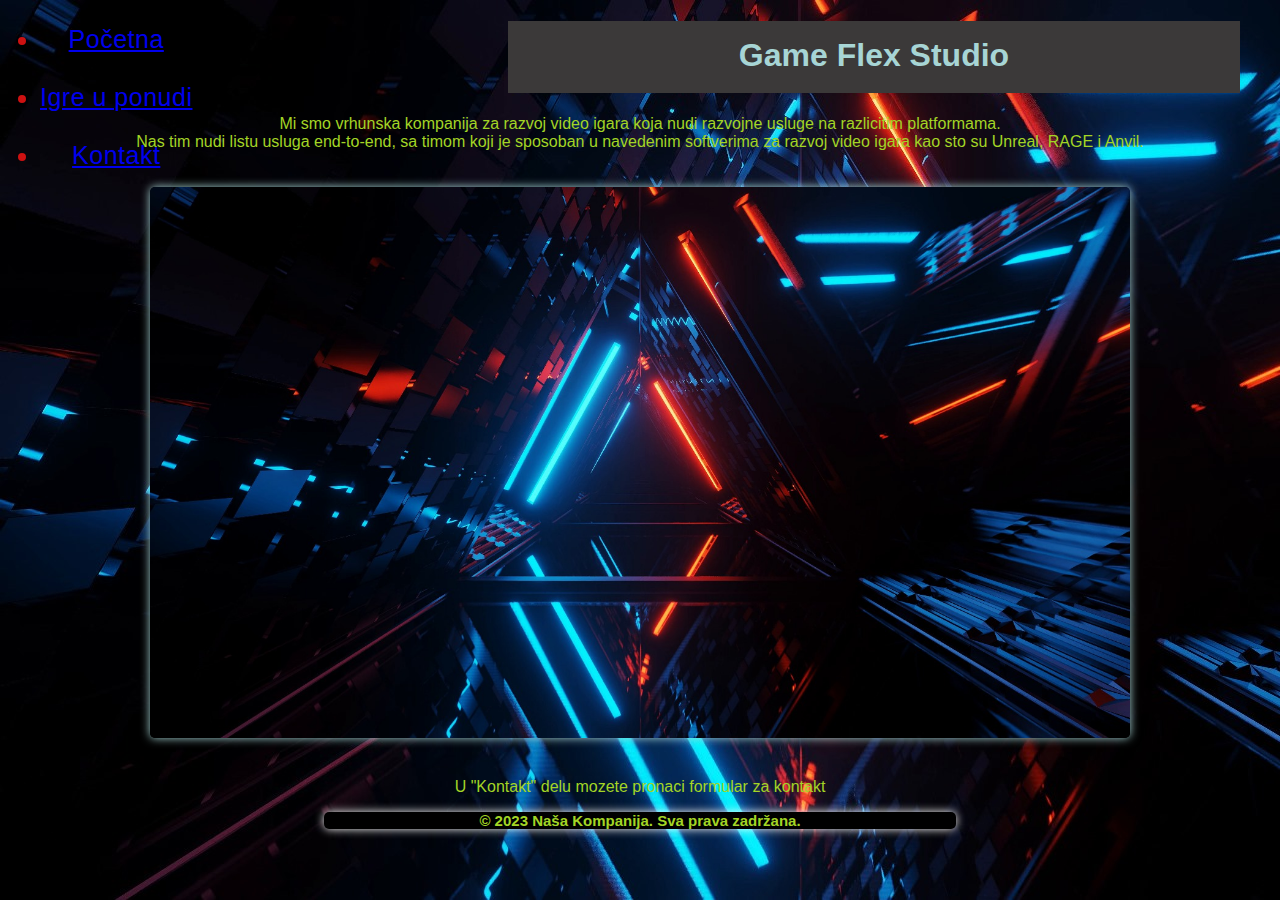
<file: index.html>
<!DOCTYPE html>
<html lang="en">
<head>
     <meta charset="UTF-8">
     <meta name="viewport" content="width=device-width, initial-scale=1.0">
     <link rel="stylesheet" href="style.css">
     <title>Game Flex Studio</title>
</head>

<body>

  <h1>Game Flex Studio</h1>
  <p>Mi smo vrhunska kompanija za razvoj video igara koja nudi razvojne usluge na razlicitim platformama. <br> Nas tim nudi listu usluga end-to-end, sa timom koji je sposoban u navedenim softverima za razvoj video igara kao sto su Unreal, RAGE i Anvil. </p>
  <div class="container" id="pocetna">
          <img id="igre-img" src="images/background-img.jpg">
  </div>

     <nav class="navbar">
       <ul>
         <li>
          <a href="index.html">Početna</a>
        </li><br>
         <li>
          <a href="gallery.html">Igre u ponudi</a>
        </li><br>
         <li>
          <a href="contact.html">Kontakt</a>
         </li>
       </ul>
     </nav>

      <section>
          <p>U "Kontakt" delu mozete pronaci formular za kontakt</p>
      </section>
      <footer>
          <p>&copy; 2023 Naša Kompanija. Sva prava zadržana.</p>
      </footer>
</body>
</html>
</file>
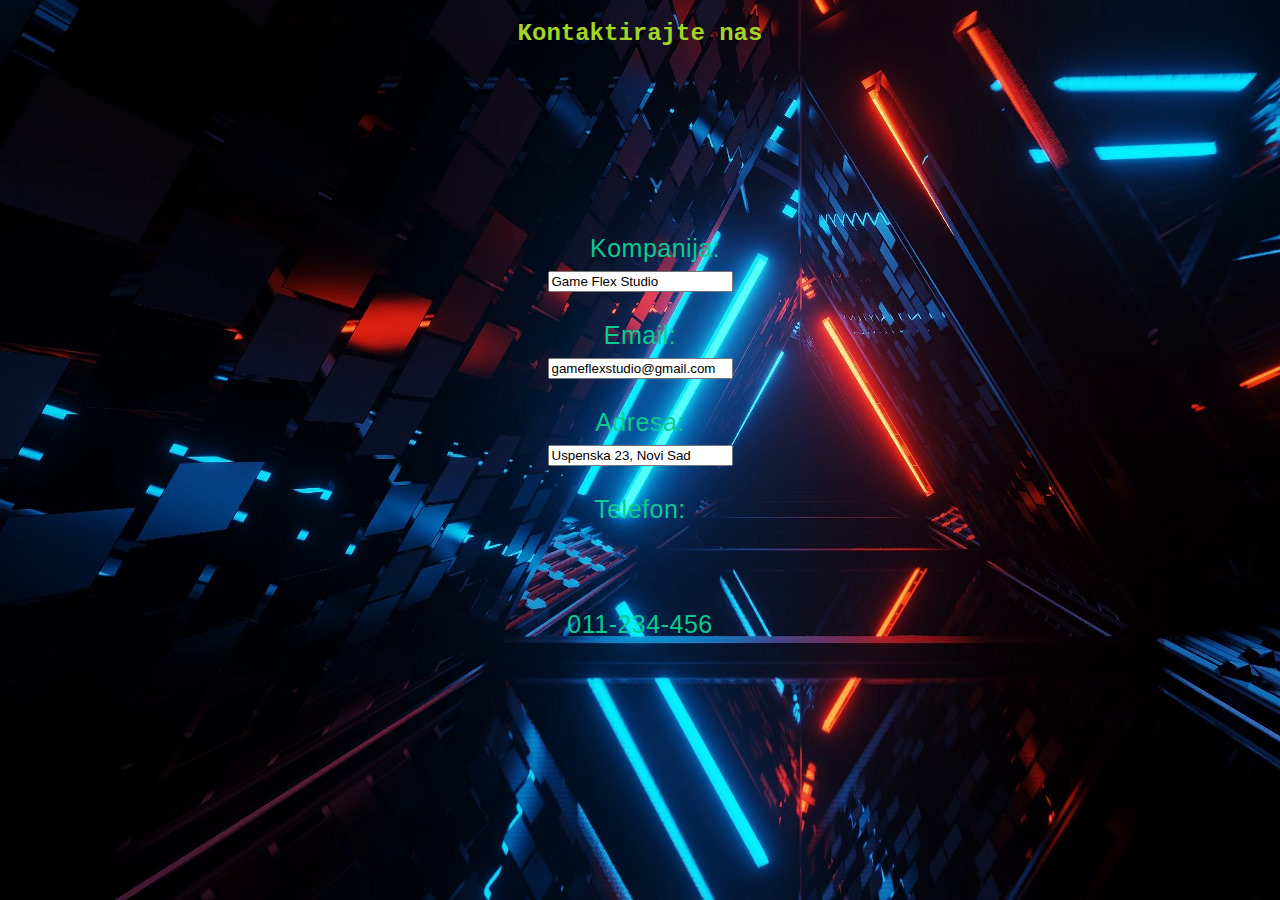
<file: contact.html>
<!DOCTYPE html>
<html lang="en">
<head>
     <meta charset="UTF-8">
     <meta name="viewport" content="width=device-width, initial-scale=1.0">
     <link rel="stylesheet" href="style.css">
     <title>Kontakt</title>
</head>

<body>
     <h2>Kontaktirajte nas</h2>

     <nav class="contact" id="contact">
          <section>
               <form>
                    <br><br>
                    <label for="ime">Kompanija: </label>
                    <input type="text" id="ime" name="kompanija" value="Game Flex Studio"> <br><br>
                    <label for="email"> Email: </label>
                    <input type="text" id="email" name="email" value="gameflexstudio@gmail.com"><br><br>
                    <label for="adress"> Adresa: </label>
                    <input type="text" id="adress" name="adresa" value="Uspenska 23, Novi Sad"><br><br>
                    <label for="telefon"> Telefon: </label>
                    <span id="telefon"> 011-234-456</span>
               </form>
          </section>
     </nav>
</body>
</html>
</file>
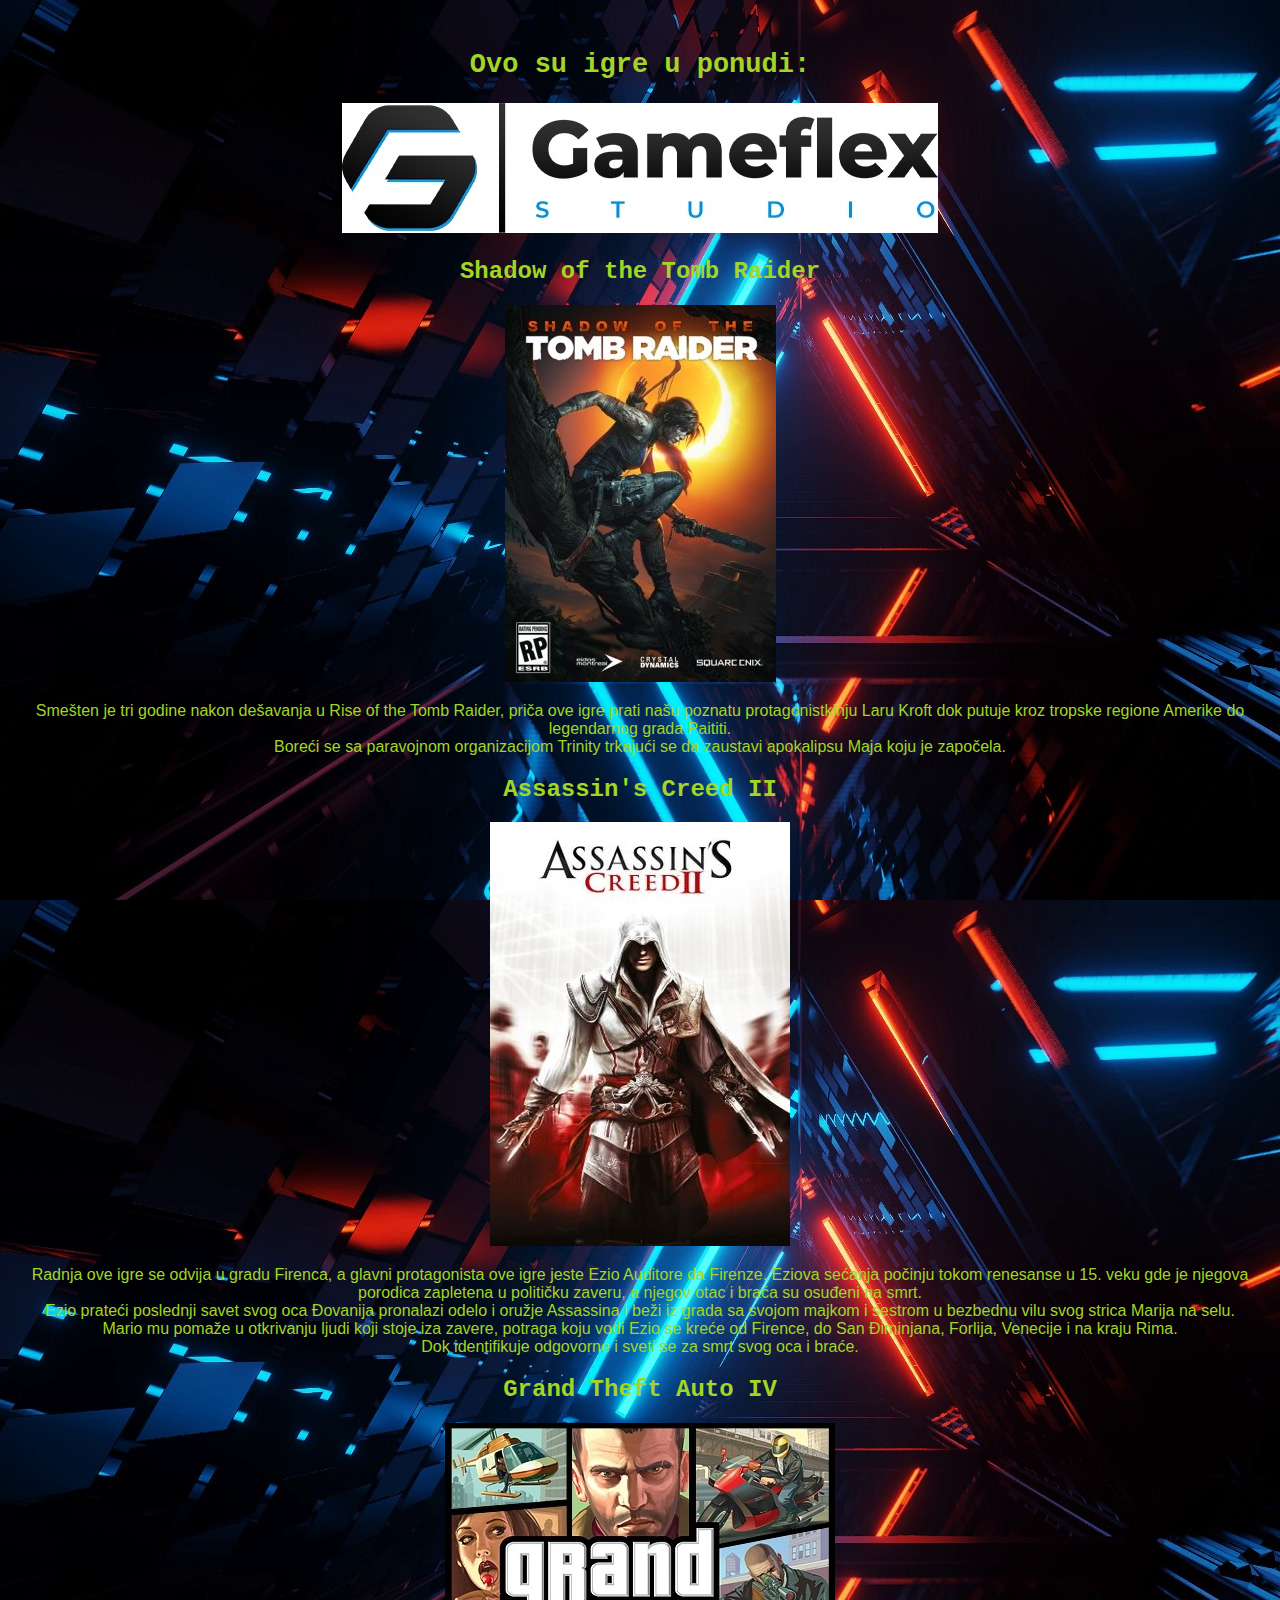
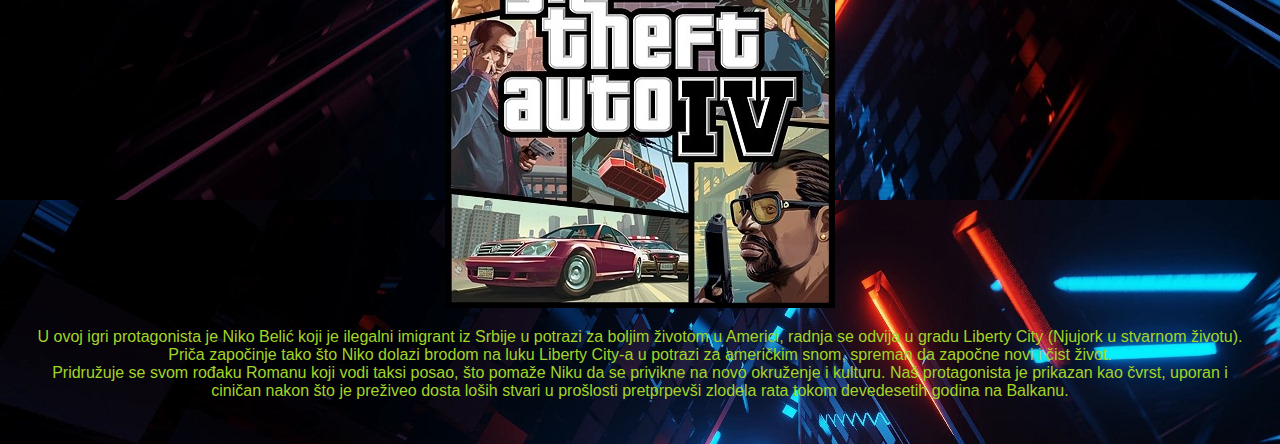
<file: gallery.html>
<!DOCTYPE html>
<html lang="en">
<head>
     <meta charset="UTF-8">
     <meta name="viewport" content="width=device-width, initial-scale=1.0">
     <link rel="stylesheet" href="style.css">
     <title>Igre u ponudi</title>
</head>
<body>
     <div class="container" id="images">

     <div id="header">
          <h2> Ovo su igre u ponudi: </h2>
          <img id="igre-img2" src="images/igre-img.jpg">
  </div>
  
  <div class="img-section" id="prva-slika">
      <h2 class="img-title">Shadow of the Tomb Raider</h2>
      <img src="images/prva-img.jpg">
      <p>Smešten je tri godine nakon dešavanja u Rise of the Tomb Raider, priča ove igre prati našu poznatu protagonistkinju Laru Kroft dok putuje kroz tropske regione Amerike do legendarnog grada Paititi.<br>
         Boreći se sa paravojnom organizacijom Trinity trkajući se da zaustavi apokalipsu Maja koju je započela.</p>
  </div>
  
  <div class="img-section" id="druga-slika" >
     <h2 class="img-title">Assassin's Creed II</h2>
     <img src="images/druga-img.jpg">
     <p>Radnja ove igre se odvija u gradu Firenca, a glavni protagonista ove igre jeste Ezio Auditore da Firenze. Eziova sećanja počinju tokom renesanse u 15. veku gde je njegova porodica zapletena u političku zaveru, a njegov otac i braća su osuđeni na smrt.<br>
        Ezio prateći poslednji savet svog oca Đovanija pronalazi odelo i oružje Assassina i beži iz grada sa svojom majkom i sestrom u bezbednu vilu svog strica Marija na selu. Mario mu pomaže u otkrivanju ljudi koji stoje iza zavere, potraga koju vodi Ezio se kreće od Firence, do San Điminjana, Forlija, Venecije i na kraju Rima.<br>
        Dok identifikuje odgovorne i sveti se za smrt svog oca i braće.</p>
  </div>
  
  <div class="img-section" id="treca-slika">
      <h2 class="img-title">Grand Theft Auto IV</h2>
      <img src="images/treca-img.jpg">
      <p>U ovoj igri protagonista je Niko Belić koji je ilegalni imigrant iz Srbije u potrazi za boljim životom u Americi, radnja se odvija u gradu Liberty City (Njujork u stvarnom životu). Priča započinje tako što Niko dolazi brodom na luku Liberty City-a u potrazi za američkim snom, spreman da započne novi i čist život.<br>
         Pridružuje se svom rođaku Romanu koji vodi taksi posao, što pomaže Niku da se privikne na novo okruženje i kulturu. Naš protagonista je prikazan kao čvrst, uporan i ciničan nakon što je preživeo dosta loših stvari u prošlosti pretprpevši zlodela rata tokom devedesetih godina na Balkanu.</p>
  </div>
  </div>

</body>
</html>
</file>
<file: style.css>
body {
     text-align: center;
     font-family: Arial, Helvetica, sans-serif;
     background-image: url(images/background-img.jpg);
     color: rgb(167, 213, 213);
 }

 h1 {
  width: 700px;
  height: 40px;
  background-color: rgb(59, 57, 57);
  position:relative;
  padding: 0.5em;
  left: 500px;
  right: 500px;
  top: 0;
  transition-property: left;
  transition-duration: 1s;
  animation-name: example;
  animation-duration: 3s;
  animation-timing-function:linear;
  animation-delay: 3s;
  animation-iteration-count:infinite;
  animation-direction: normal;
}

@keyframes example {
     0%   {background-color:rgb(92, 76, 76); left:700px; rigt:400px;}
     25%  {background-color:rgb(189, 189, 142); left:200px; right:300px;}
     50%  {background-color:rgb(81, 81, 142); left:200px; right:300px;}
     75%  {background-color:rgb(47, 99, 47); left:700px; right:400px;}
     100% {background-color:rgb(42, 26, 26); left:700px; right:400px;}
 }

h2 {
     font-family:'Courier New', Courier, monospace;
     color: rgb(163, 213, 38);
     align-items: center;
     justify-content: center;
  }

 p {
     font-family: 'Franklin Gothic Medium', 'Arial Narrow', Arial, sans-serif;
     align-items: center;
     justify-content: baseline;
     color: rgb(163, 213, 38);
     text-shadow: 3 3 4px rgb(49, 47, 47);
  }

span {
     display:flex;
     text-align:center;
     justify-content: center;
     width: 200px;
     height: 200px;
     margin-top: auto;
     margin-bottom: auto;
     margin-left: auto;
     margin-right: auto;
}

label {
     display: block;
     margin-left: auto;
     margin-right: auto;
     width: 50%;
     height: 50%;
     justify-content: center;
     align-items: center;
}

:hover#prva-slika {
     image-rendering:crisp-edges;
     text-align: center;
     font-size: 30px;
     font-weight: bold;
}

:hover#druga-slika {
     image-rendering:crisp-edges;
     text-align: center;
     font-size: 30px;
     font-weight: bold;
}

:hover#treca-slika {
     image-rendering:crisp-edges;
     text-align: center;
     font-size: 30px;
     font-weight: bold;
}

#header{
     font-size: large;
     font-weight: bold;
 }

#igre-img {
     width: 80%;
     height: 80%;
     object-fit: cover;
     border-radius: 5px;
     box-shadow: 0 0 10px
}

.container#images {
     display: block;
     justify-content:center;
     align-items:flex-start;
     padding: 20px;

}
.container#pocetna {
     display: block;
     justify-content: center;
     align-items: center;
     padding: 20px;
}

footer {
     display: block;
     width: 50%;
     height: 50%;
     margin-left: auto;
     margin-right: auto;
     text-align: center;
     font-size: 15px;
     font-weight: bold;
     color: white;
     background-color: #000000;
     border-radius: 5px;
     box-shadow: 0 0 10px;
}

nav{
     position:absolute;
     top: 0;
     left: 0;
     display: flex;
     width: 20%;
     height: 30%;
     color: rgb(205, 17, 17);
     background-color: transparent;  
     font-size: 25px;
     letter-spacing: 0.5px;
} 

nav:hover {
     background-color:#d6d6cf;
     border-radius: 20%;
     width: 190px;
     height: 200px;
}

nav#contact{
     display:grid;
     width: 100%;
     height: 100%;
     align-items: center;
     justify-content: center;
     overflow: hidden;
     background-color: transparent;
}

nav#contact label, span {
     justify-content: center;
     align-items: center;
     line-height: normal;
     color:rgb(13, 202, 148);
}

@media screen and (max-width: 780px) {
     nav {
          display: block;
          width: 100%;
          height: 100%;
          margin-left: auto;
          margin-right: auto;
          text-align: center;
          font-size: 30px;
          font-weight: bold;
     }
     header nav {
          float: left;
          clear: left;
          margin: 0 0 10px;
          width: 100%;
          }
           
     header nav ul, li {
          margin: 0;
          background: #f7f2cb;
          display: block;
          margin-bottom: 3px;
          }
          
     header nav a {
          display: block;
          padding: 10px;
          text-align: center;
          }    
}

@media only screen and (max-width:780px) {
     nav.contactt {
          display: flex;
          width: 100%;
          height: 100%;
          text-align: center;
          font-size: 30px;
          font-weight: bold;
          }

     section {
          display: inline-block;
          vertical-align: top;
          width: 50%;
          height: 100%;
          }

     form {
          width: 100%;
          margin: 0.5em auto;
          border: solid thin #ddd;
          padding: .5em;
          box-shadow: 0 0 10px rgba(0,0,0,.1);
          -webkit-border-radius: 5px;
          -moz-border-radius: 5px;
          border-radius: 5px;
          }  
     }
</file>
